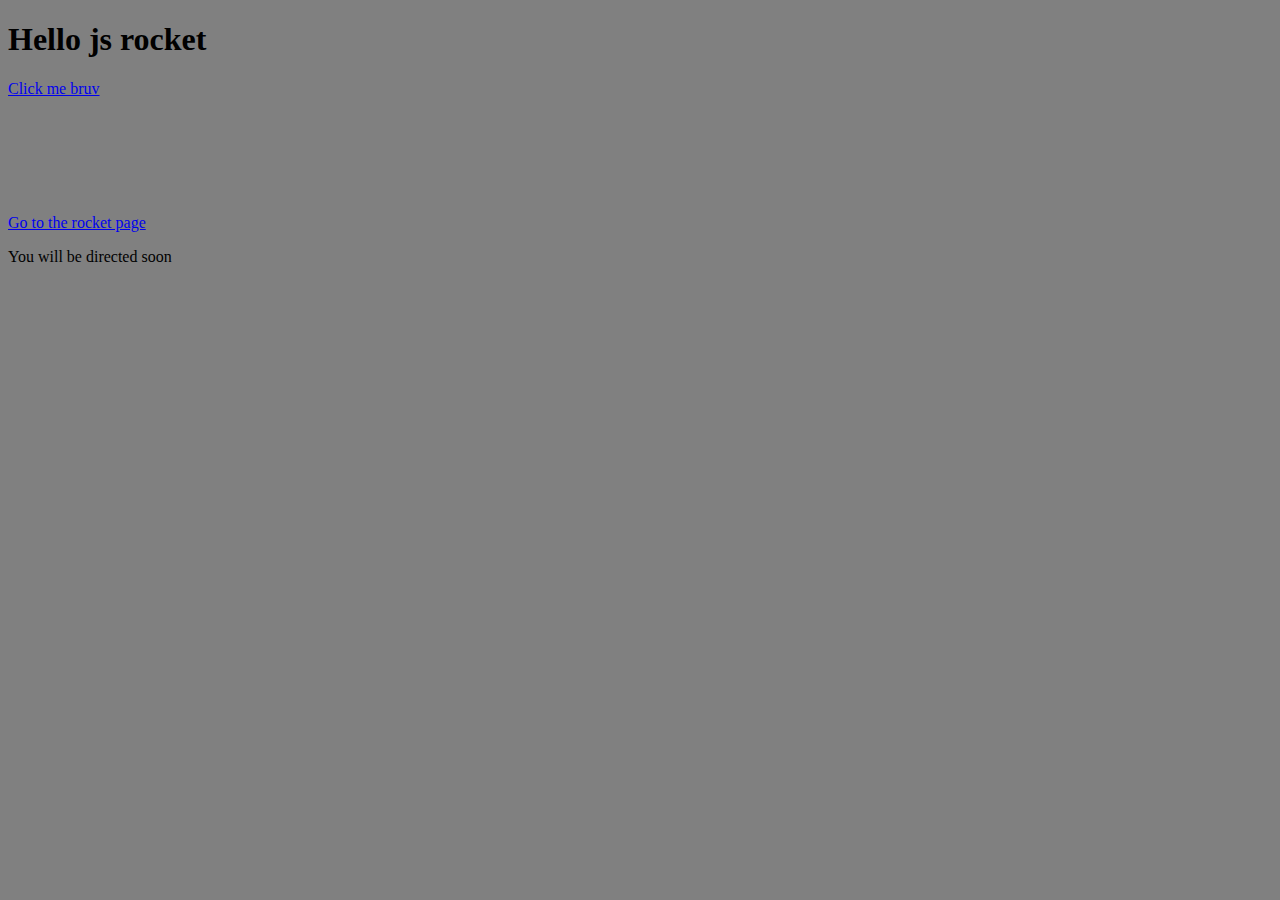
<file: index.html>
<!DOCTYPE html>
<html lang="en">
<head>
    <meta charset="UTF-8">
    <meta name="viewport" content="width=device-width, initial-scale=1.0">
    <meta http-equiv="X-UA-Compatible" content="ie=edge">
    <title>JS rocket</title>
    <script type="text/javascript" src="js/script.js"></script>
    <link rel="stylesheet" type="text/css" href="css/style.css">
</head>
<body>
    <h1>Hello js rocket</h1>
    <a href="#" onclick="doCoolStuff();">Click me bruv</a>

    <div class="cool" id="cool">
        <p>
            Hello Im asdf;
        </p>
    </div>

    <a href="rocket.html">Go to the rocket page</a>
    <p>You will be directed soon</p>

</body>
</html>
</file>
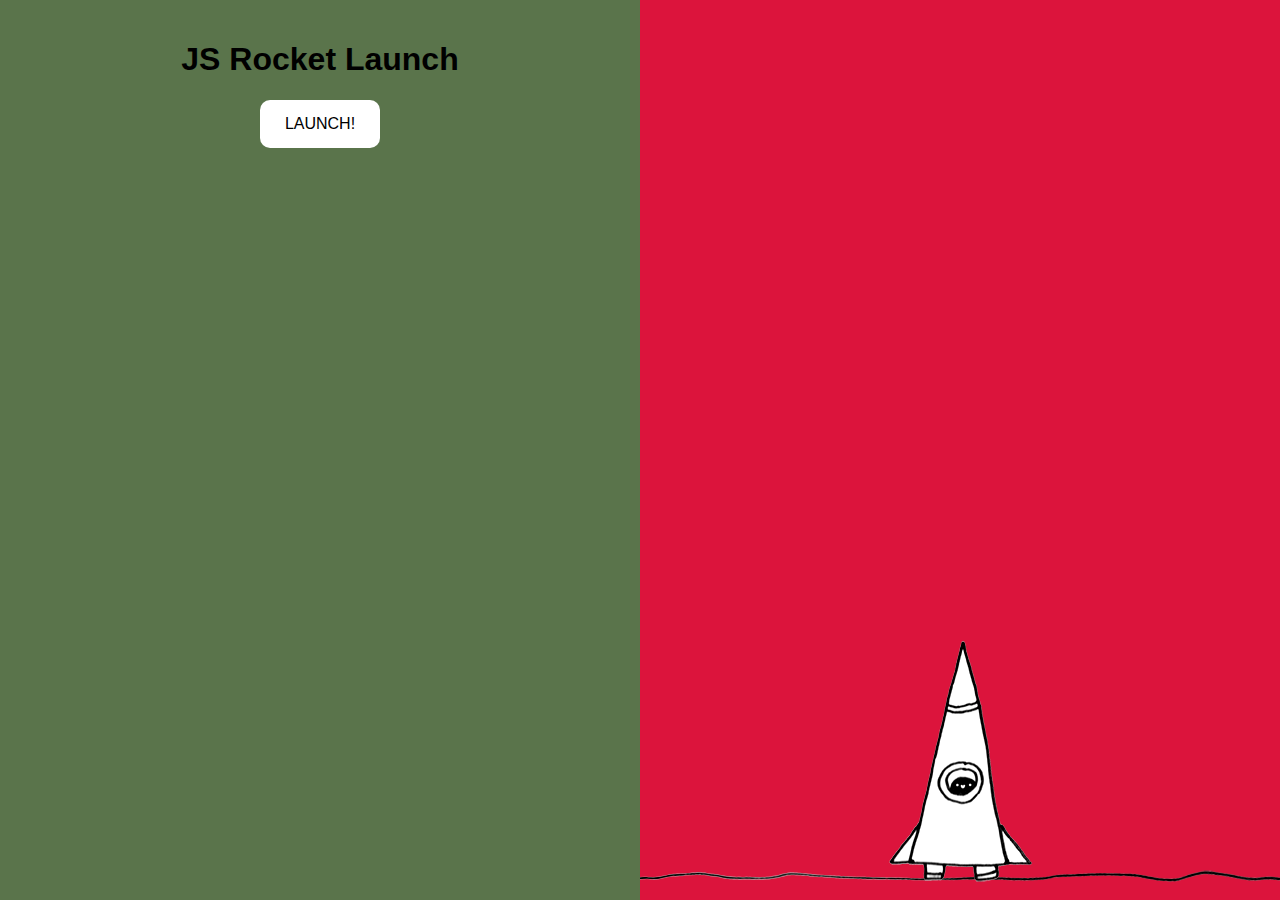
<file: rocket.html>
<!DOCTYPE html>
<html lang="en">
<head>
    <meta charset="UTF-8">
    <meta name="viewport" content="width=device-width, initial-scale=1.0">
    <meta http-equiv="X-UA-Compatible" content="ie=edge">
    <title>Rocket Launch Sequence!</title>
    <link rel="stylesheet" href="css/rocket.css">
    <script type="text/javascript" src="js/rocket.js"></script>
</head>
<body class="body-state1">
    <div class="left">
        <div class="interface state1">
            <h1>JS Rocket Launch</h1>
            <a href="#" class="button" onclick="changeState(2);">Launch!</a>
        </div>
        <div class="interface state2">
            <h1 id="countdown">10</h1>
            <a href="#" class="button" onclick="changeState(1);">Abort!</a>
        </div>
        <div class="interface state3">
            <h1>Liftoff</h1>
        </div>
        <div class="interface state4">
            <h1>Well done!</h1>
            <a href="#" class="button" onclick="changeState(1);">Do it again!</a>
        </div>
        <div class="interface state5">
            <h1>Oh No!!!</h1>
            <a href="#" class="button" onclick="changeState(1);">Try again!</a>
        </div>
    </div>

    <div class="right">
        <div class="ground"></div>
        <div class="rocket"></div>
        <div class="nervous" id="nervous"></div>
        <div class="cant-wait" id="cant-wait"></div>
    </div>
</body>
</html>
</file>
<file: css/style.css>
body {
    background-color: grey;
}

.cool {
    visibility: hidden;
    width: 100px;
    height: 100px;
    background-color: green;
    transition: background-color 2s;
}

.cool.red {
    visibility: visible;
    background-color: red;
}
</file>
<file: css/rocket.css>
body {
    font-family: Arial, Helvetica, sans-serif;
}

.left {
    background-color: rgb(90, 116, 75);
    position: fixed;
    width: 50%;
    height: 100%;
    top: 0;
    left: 0;
}

.interface {
    text-align: center;
    padding: 20px;
}

a.button {
    display: inline-block;
    background-color: white;
    color: black;
    padding: 15px 25px;
    text-decoration: none;
    border-radius: 10px;
    text-transform: uppercase;
    transition: color 500ms;
}

a:hover {
    color: red;
}

.right {
    background-color: crimson;
    position: fixed;
    width: 50%;
    height: 100%;
    top: 0;
    right: 0;
}

.ground {
    background: url('../img/ground.png') no-repeat center 0;
    position: absolute;
    bottom: 10px;
    left: 0;
    width: 100%;
    height: 20px;
}

.nervous {
    position: absolute;
    bottom: 220px;
    left: 50%;
    background: url('../img/nervous.png') no-repeat 0 0;
    width: 223px;
    height: 100px;
    margin-left: -180px;
    display: none;
}

.nervous.show {
    display: block;
}

.cant-wait {
    position: absolute;
    bottom: 220px;
    left: 50%;
    background: url('../img/cant-wait.png') no-repeat 0 0;
    width: 206px;
    height: 65px;
    display: none;
}

.cant-wait.show {
    display: block;
}

.rocket {
    position: absolute;
    left: 50%;
    bottom: -13px;
    width: 143px;
    height: 272px;
    margin-left: -71.5px;
    background: url('../img/rocket-state1.png') no-repeat 0 0;
    transition: bottom 10000ms;
}

 /* rocket bg image */
body.body-state2 .rocket {
    background-image: url('../img/rocket-state2.gif');
}

body.body-state3 .rocket,
body.body-state4 .rocket {
    background-image: url('../img/rocket-state3.gif');
}

body.body-state5 .rocket {
    background-image: url('../img/boom.png');
    width: 209px;
    height: 200px;
    margin-left: -104.5px;
}

body.body-state1 .rocket {
    transition: none;
}

body.body-state3 .rocket,
body.body-state4 .rocket {
    bottom: 1000px;
}

.state1, .state2, .state3, .state4, .state5 {
    display: none;
}

body.body-state1 .state1 {display: block;}
body.body-state2 .state2 {display: block;}
body.body-state3 .state3 {display: block;}
body.body-state4 .state4 {display: block;}
body.body-state5 .state5 {display: block;}
</file>
